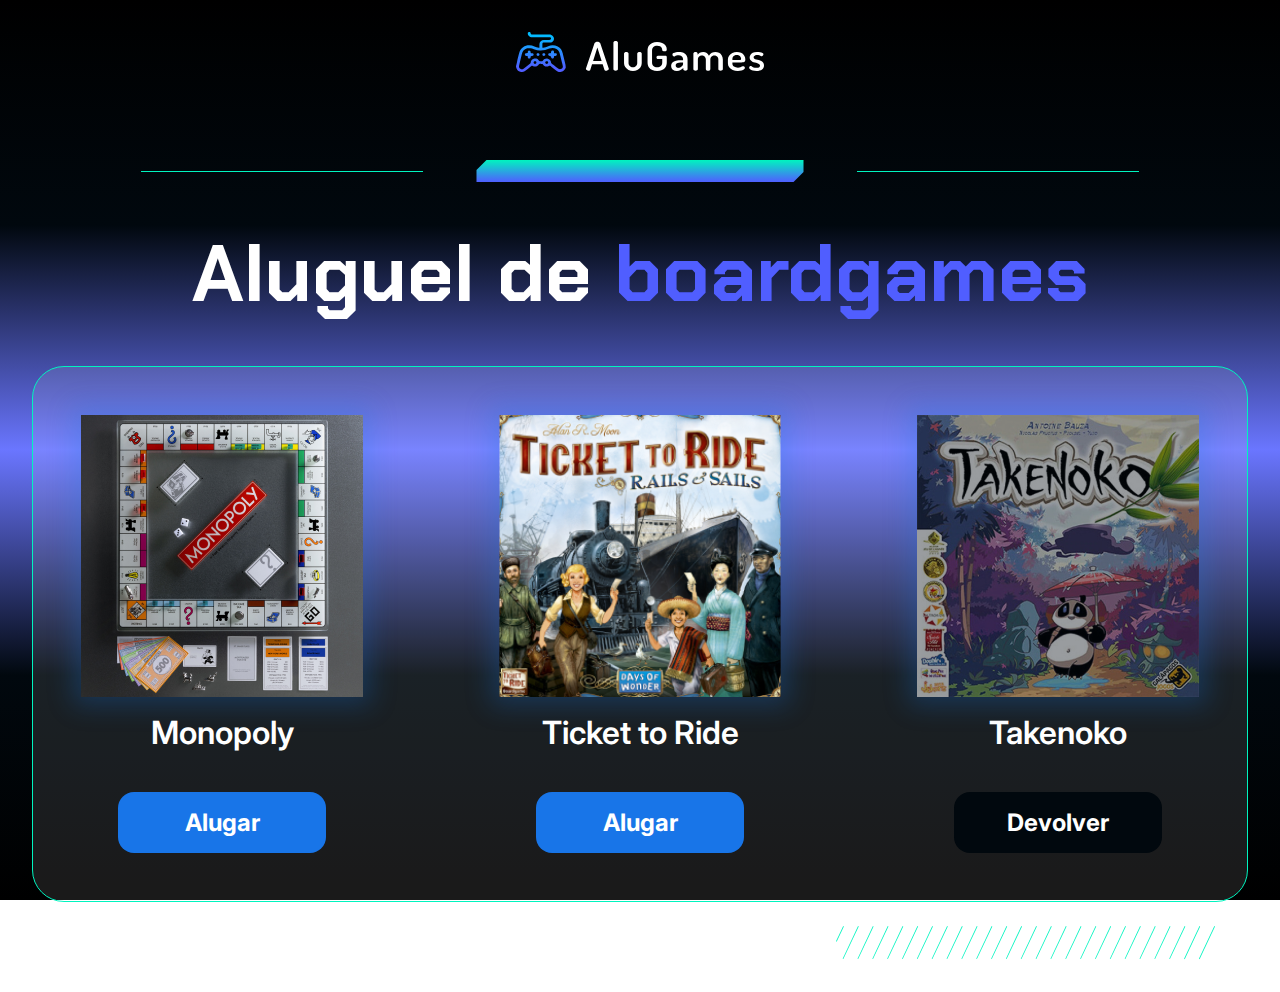
<file: alugames/index.html>
<!DOCTYPE html>
<html lang="en">

<head>
    <meta charset="UTF-8">
    <meta name="viewport" content="width=device-width, initial-scale=1.0">
    <title>AluGames</title>
    <link rel="stylesheet" href="css/main.css">
</head>

<body class="body">
    <main class="container main">
        <img src="img/logo.svg" alt="Logo AluGames">
        <section class="divisor">
            <div class="divisor__line"></div>
            <img src="img/fade_bar.svg" alt="Visual bar" class="divisor__bar">
            <div class="divisor__line"></div>
        </section>
        <h1 class="page-title">Aluguel de <span class="page-title__emphasis">boardgames</span></h1>
        <section class="dashboard">
            <ul class="dashboard__items">
                <li class="dashboard__items__item" id="game-1">
                    <div class="dashboard__item__img">
                        <img src="img/monopoly.png" alt="Capa jogo Monopoly">
                    </div>
                    <p class="dashboard__item__name">Monopoly</p>
                    <a onclick="alterarStatus(1)" href="#" class="dashboard__item__button">Alugar</a>
                </li>
                <li class="dashboard__items__item" id="game-2">
                    <div class="dashboard__item__img">
                        <img src="img/ticket_to_ride.png" alt="Capa jogo Ticket to Ride">
                    </div>
                    <p class="dashboard__item__name">Ticket to Ride</p>
                    <a onclick="alterarStatus(2)" href="#" class="dashboard__item__button">Alugar</a>
                </li>
                <li class="dashboard__items__item" id="game-3">
                    <div class="dashboard__item__img dashboard__item__img--rented">
                        <img src="img/takenoko.png" alt="Capa jogo Takenoko">
                    </div>
                    <p class="dashboard__item__name">Takenoko</p>
                    <a onclick="alterarStatus(3)" href="#" class="dashboard__item__button dashboard__item__button--return">Devolver</a>
                </li>
            </ul>
        </section>
        <img src="img/hachuras.svg" alt="Visual hachuras" class="hachuras">
    </main>

    <script src="js/app.js"></script>
</body>

</html>
</file>
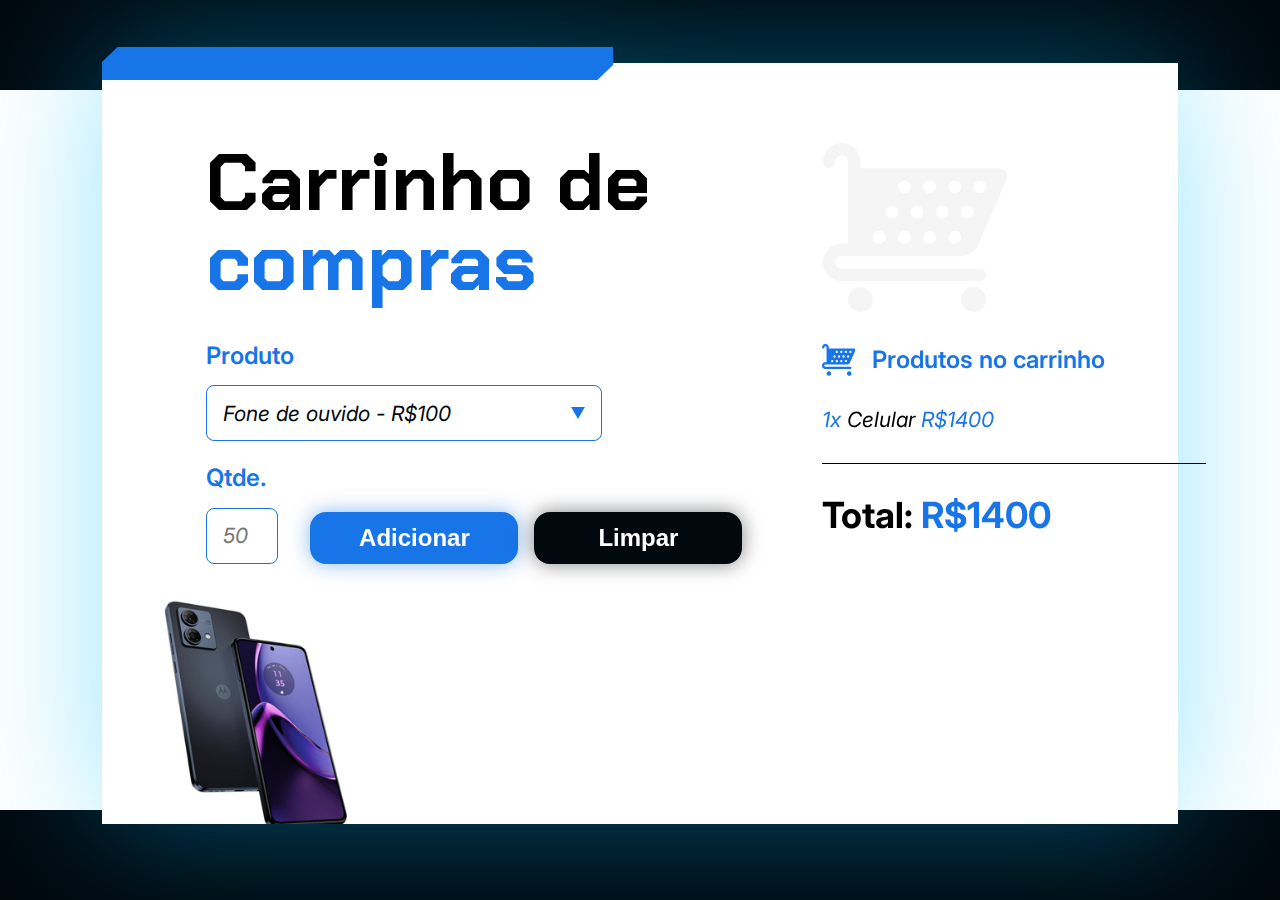
<file: carrinho-compras/index.html>
<!DOCTYPE html>
<html lang="en">

<head>
  <meta charset="UTF-8">
  <meta name="viewport" content="width=device-width, initial-scale=1.0">

  <link rel="preconnect" href="https://fonts.googleapis.com">
  <link rel="preconnect" href="https://fonts.gstatic.com" crossorigin>
  <link href="https://fonts.googleapis.com/css2?family=Chakra+Petch:wght@700&family=Inter:wght@400;600;700&display=swap"
    rel="stylesheet">
  <link rel="stylesheet" href="style.css">

  <title>Carrinho de compras</title>
</head>

<body>
  <main class="conteudo-principal">
    <div class="grafismo-azul"></div>
    <section class="adicionar-produto">
      <h1 class="titulo">
        Carrinho de <span class="texto-azul">compras</span>
      </h1>

      <form class="formulario">
        <label class="campo-grupo">
          <span class="texto-medio-azul">Produto</span>
          <select class="produto-input" name="produto" id="produto">
            <option value="Fone de ouvido - R$100">Fone de ouvido - R$100</option>
            <option value="Celular - R$1400">Celular - R$1400</option>
            <option value="Oculus VR - R$5000">Oculus VR - R$5000</option>
          </select>
          </div>
        </label>

        <section class="parte-inferior">
          <label class="campo-grupo">
            <span class="texto-medio-azul">Qtde.</span>
            <input class="quantidade-input" id="quantidade" type="number" placeholder="50">
          </label>

          <section class="botoes-wrapper">
            <button onclick="adicionar()" type="button" class="botao-form botao-adicionar">Adicionar</button>
            <button onclick="limpar()" type="button" class="botao-form botao-limpar">Limpar</button>
          </section>
        </section>
      </form>
    </section>
    <section class="carrinho">
      <img src="./assets/carrinho-cinza.svg" alt="Imagem de um carrinho de compras cinza">

      <div class="titulo-wrapper">
        <img src="./assets/icone-carrinho.svg" alt="ícone de carrinho">

        <h2 class="carrinho__titulo">Produtos no carrinho</h2>
      </div>

      <section class="carrinho__produtos" id="lista-produtos">
        <section class="carrinho__produtos__produto">
          <span class="texto-azul">1x</span> Celular <span class="texto-azul">R$1400</span>
        </section>
      </section>

      <div class="divisoria"></div>

      <p class="carrinho__total">
        Total: <span class="texto-azul" id="valor-total">R$1400</span>
      </p>
    </section>
  </main>

  <script src="js/app.js"></script>
</body>

</html>
</file>
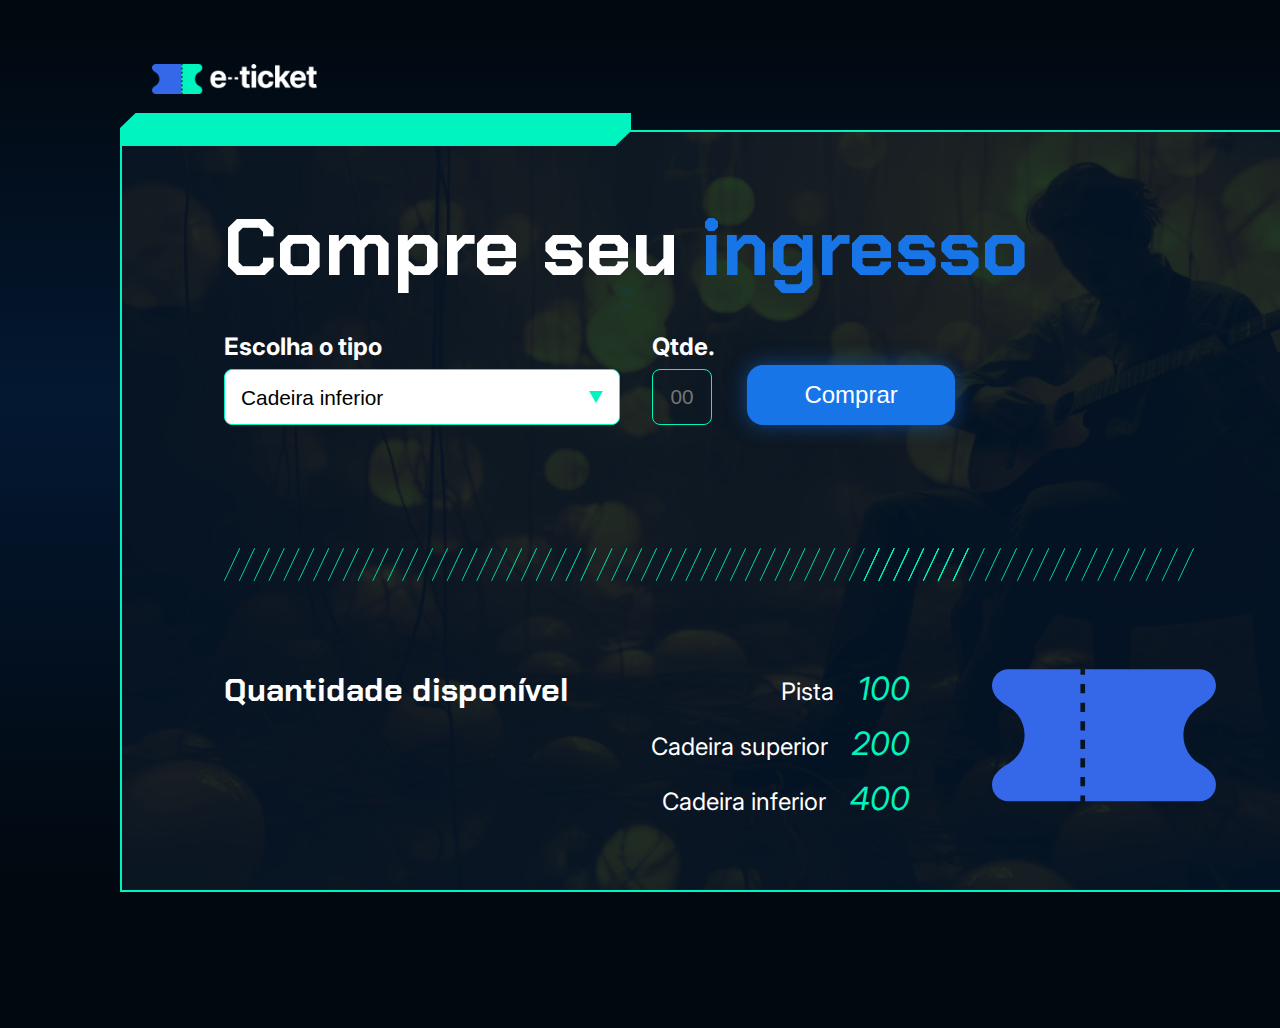
<file: ingresso/index.html>
<!DOCTYPE html>
<html lang="pt-BR">

<head>
    <meta charset="UTF-8">
    <meta name="viewport" content="width=device-width, initial-scale=1.0">
    <link rel="preconnect" href="https://fonts.googleapis.com">
    <link rel="preconnect" href="https://fonts.gstatic.com" crossorigin>
    <link href="https://fonts.googleapis.com/css2?family=Chakra+Petch:wght@700&family=Inter:wght@400;700&display=swap" rel="stylesheet">
    <link rel="stylesheet" href="./styles/_reset.css">
    <link rel="stylesheet" href="./styles/style.css">
    <title>e-Ticket</title>
</head>

<body>
    <header>
        <img class="logo" src="./assets/PNG/Logo e-tricket.png" alt="Logo">
    </header>
    <main class="container">

        <div class="grafismo"></div>
        <h1>Compre seu <span>ingresso</span></h1>
        <form action="">
            <label class="input-group">
                Escolha o tipo
                <select name="tipo-ingresso" id="tipo-ingresso">
                    <option value="inferior">Cadeira inferior</option>
                    <option value="superior">Cadeira superior</option>
                    <option value="pista">Pista</option>
                </select>
            </label>
            <label class="input-group">Qtde.
                <input type="number" id="qtd" placeholder="00" min="1" max="10">
            </label>
            <button onclick="comprar()" type="button">Comprar</button>
        </form>
        <img class="hachuras" src="./assets/SVG/Hachuras.svg" alt="">
        <section>
            <h2>Quantidade disponível</h2>

            <ul class="lista">
                <li>Pista<span id="qtd-pista">100</span></li>
                <li>Cadeira superior<span id="qtd-superior">200</span></li>
                <li>Cadeira inferior<span id="qtd-inferior">400</span></li>
                
            </ul>
            <img src="./assets/Ingresso.svg" alt="">
        </section>
    </main>

    <script src="js/app.js"></script>
</body>

</html>
</file>
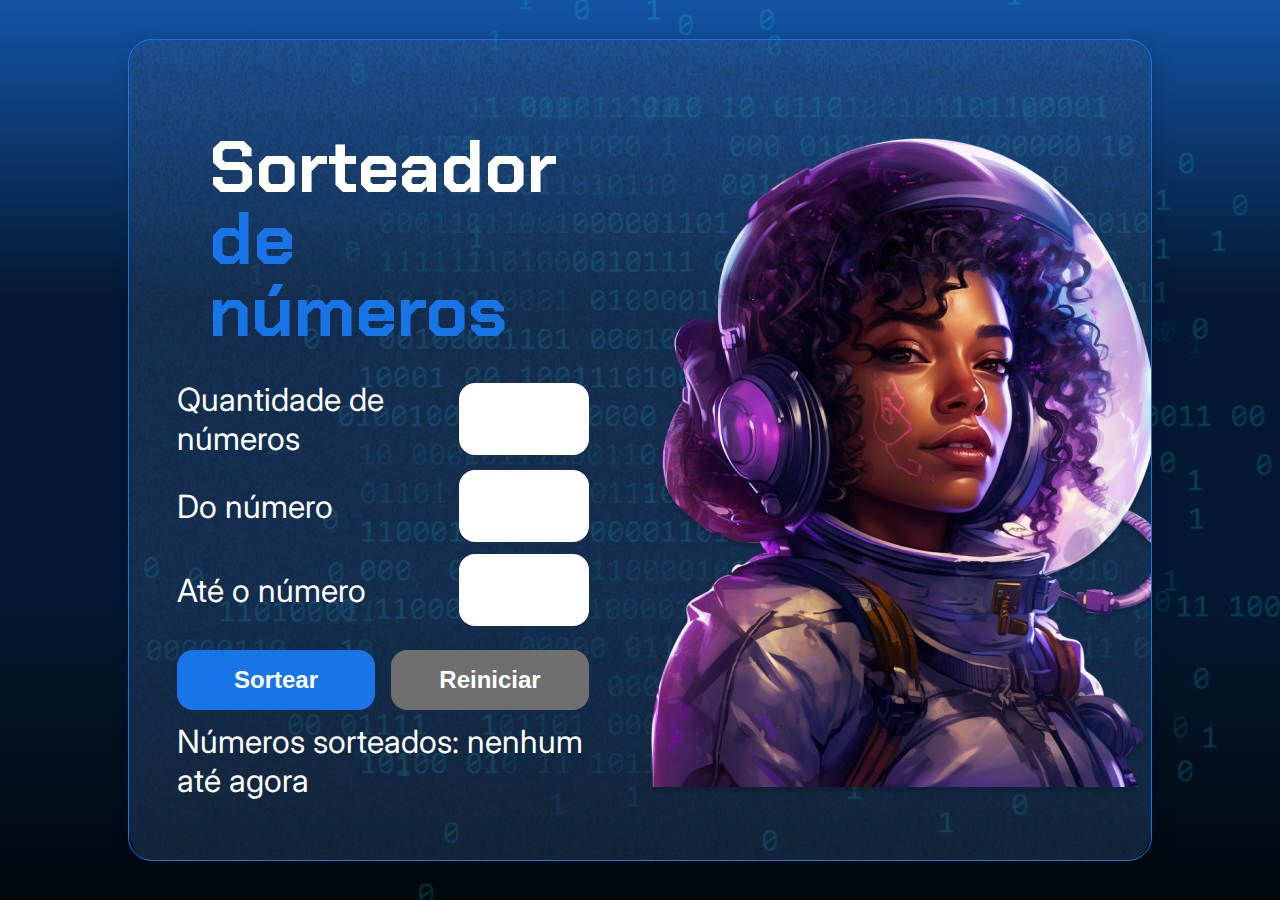
<file: sorteador-numeros/index.html>
<!DOCTYPE html>
<html lang="pt-br">

<head>
    <meta charset="UTF-8">
    <meta name="viewport" content="width=device-width, initial-scale=1.0">
    <link rel="preconnect" href="https://fonts.googleapis.com">
    <link rel="preconnect" href="https://fonts.gstatic.com" crossorigin>
    <link href="https://fonts.googleapis.com/css2?family=Chakra+Petch:wght@700&family=Inter:wght@400;700&display=swap" rel="stylesheet">
    <link rel="stylesheet" href="style.css">
    <title>Sorteador de números</title>
</head>

<body>
    <div class="container">
        <div class="container__conteudo">
            <div class="container__informacoes">
                <div class="container__texto">
                    <h1>Sorteador<span class="container__texto-azul"> de números</span></h1>

                    <div class="container__campo">
                        <label class="texto__paragrafo">Quantidade de números</label>
                        <input class="container__input" id="quantidade" type="number" min="1">
                    </div>
                    
                    <div class="container__campo">
                        <label class="texto__paragrafo">Do número</label>
                        <input class="container__input" id="de" type="number" min="1">
                    </div>
                    
                    <div class="container__campo">
                        <label class="texto__paragrafo">Até o número</label>
                        <input class="container__input" id="ate" type="number" min="1">
                    </div>
                </div>
                
                <div class="chute container__botoes">
                    <button onclick="sortear()" id="btn-sortear" class="container__botao">Sortear</button>
                    <button onclick="reiniciar()" id="btn-reiniciar" class="container__botao-desabilitado" >Reiniciar</button>
                </div>

                <div class="container__texto" id="resultado">
                    <label class="texto__paragrafo">Números sorteados:  nenhum até agora</label>
                </div>
            </div>

            <img src="./img/ia.png" alt="Uma pessoa com capacete de astronauta" class="container__imagem-pessoa" />
        </div>
    </div>

    <script src="app.js" defer></script>
</body>

</html>
</file>
<file: carrinho-compras/style.css>
* {
  margin: 0;
  padding: 0;
  box-sizing: border-box;
}

body {
  min-height: 100vh;
  height: auto;
  background: linear-gradient(to bottom,
      #01080E 10%,
      #FFF 10%,
      #FFF 90%,
      #01080E 90%);
  padding: 7vh 8vw 5vh;
  font-family: 'Inter', sans-serif;
  font-size: 16px;
}

button {
  background: inherit;
  color: inherit;
  border: 0;
}

select {
  appearance: none;
}

input[type="number"]::-webkit-outer-spin-button,
input[type="number"]::-webkit-inner-spin-button {
    -webkit-appearance: none;
    margin: 0;
}

input[type="number"] {
    appearance: textfield;
}

.texto-medio-azul {
  color: var(--Light-Blue, #1875E8);
  font-size: 1.5rem;
  font-style: normal;
  font-weight: 600;
  line-height: 110%; /* 1.65rem */
}

.conteudo-principal {
  filter: drop-shadow(0px 0px 70px rgba(2, 189, 255, 0.40));
  min-height: 100%;
  padding: 5rem 6.5rem;
  
  display: grid;
  grid-template-columns: 1.375fr 1fr;
  column-gap: 5rem;

  background: white url('./assets/celular.png') no-repeat bottom left;
  background-size: auto 40%;

  position: relative;
  background-position: left bottom -40px;
}

.grafismo-azul {
  position: absolute;
  width: 31.9375rem;
  height: 2.0625rem;
  background-image: url('./assets/grafismo-azul.svg');
  top: -1rem;
}

.titulo {
  font-family: 'Chakra Petch', sans-serif;
  font-size: 5rem;
  font-style: normal;
  font-weight: 700;
  line-height: 100%;
  margin-bottom: 2.5rem;
}

.texto-azul {
  color: #1875E8;
}

.formulario {
  display: flex;
  flex-direction: column;
  align-items: flex-start;
  gap: 1.5rem;
}

.formulario .campo-grupo {
  display: flex;
  flex-direction: column;
  align-items: flex-start;
  gap: 1rem;
}

.produto-input {
  width: 24.75rem;
  height: 3.5rem;
  padding: 1rem;
  border-radius: 0.5rem;
  border: 1px solid var(--Light-Blue, #1875E8);

  color: var(--Void, #01080E);
  font-family: Inter;
  font-size: 1.3125rem;
  font-style: italic;
  font-weight: 400;
  line-height: 110%;
  
  background: url('./assets/arrow-down.svg') no-repeat right 1rem top 50%;
}

.dropdown {
  width: 3.375rem;
  height: 3.5rem;
  padding: 1rem;
  justify-content: center;
  align-items: center;
  gap: 0.625rem;
  border-radius: 0rem 0.5rem 0.5rem 0rem;
  border: 1px solid var(--Light-Blue, #1875E8);
  cursor: pointer;
}

.formulario > .parte-inferior {
  display: flex;
  align-items: flex-end;
  gap: 2rem;
}

.quantidade-input {
  display: flex;
  height: 3.5rem;
  padding: 1rem;
  width: 4.5rem;
  border-radius: 0.5rem;
  border: 1px solid var(--Light-Blue, #1875E8);

  color: var(--Void, #01080E);
  font-family: Inter;
  font-size: 1.3125rem;
  font-style: italic;
  font-weight: 400;
  line-height: 110%;
}

.botoes-wrapper {
  display: flex;
  align-items: flex-end;
  gap: 1rem;
}

.botao-form {
  display: flex;
  flex-direction: column;
  justify-content: center;
  align-items: center;
  width: 13rem;
  height: 3.25rem;
  padding: 1rem 1.5rem;
  gap: 0.625rem;
  border-radius: 1rem;
  cursor: pointer;
}

.botao-adicionar {
  background: var(--Light-Blue, #1875E8);
  box-shadow: 0px 0px 20px 0px rgba(24, 117, 232, 0.50);

  color: var(--Branco, #FFF);
  font-size: 1.5rem;
  font-weight: 700;
  line-height: normal;
}

.botao-limpar {
  border-radius: 1rem;
  background: var(--Void, #01080E);
  box-shadow: 0px 0px 20px 0px rgba(1, 8, 14, 0.50);

  color: var(--Branco, #FFF);
  font-size: 1.5rem;
  font-weight: 700;
  line-height: normal;
}

.carrinho {
  display: flex;
  width: 24rem;
  flex-direction: column;
  align-items: flex-start;
  gap: 2rem;
}

.titulo-wrapper {
  display: flex;
  align-items: center;
  gap: 1rem;
}

.carrinho__titulo {
  color: var(--Light-Blue, #1875E8);
  font-family: Inter;
  font-size: 1.5rem;
  font-style: normal;
  font-weight: 600;
  line-height: 110%; /* 1.65rem */
}

.carrinho__produtos {
  display: flex;
  flex-direction: column;
  align-items: flex-start;
  gap: 1rem;
}

.carrinho__produtos__produto {
  font-size: 1.3125rem;
  font-style: italic;
  font-weight: 400;
  line-height: 110%; /* 1.44375rem */
}

.divisoria {
  width: 24rem;
  height: 0.0625rem;
  background: #000;
}

.carrinho__total {
  font-size: 2.25rem;
  font-weight: 700;
  line-height: 110%; /* 2.475rem */
}

.adicionar-produto {
  padding-bottom: 180px;
}
</file>
<file: ingresso/styles/style.css>
body {
    width: 1440px;
    height: 100vh;
    background: linear-gradient(180deg, rgba(1, 8, 14, 1) 1%, rgba(4, 24, 50, 1) 39%, rgba(1, 8, 14, 1) 88%);
    margin: 5% auto;
    color: #fff;
}

header {
    width: 1200px;
    margin: 2rem auto;
}

header .logo {
    width: 196.8px;
    padding-left: 2rem;
}

main.container {
    width: 1200px;
    height: auto;
    border: 2px solid #00F4BF;
    margin: 0 auto;
    padding: 4.5rem 6.38rem;
    background-image: url('../assets/PNG/Imagem\ com\ borda.png');
    background-size: cover;
    position: relative;
}

main.container .grafismo {
    background: url('../assets/SVG/Grafismo\ verde.svg');
    width: 31.9375rem;
    height: 2.0625rem;
    position: absolute;
    top: -19px;
    left: -2px;
}

main.container h1 {
    font-family: 'Chakra Petch', sans-serif;
    font-size: 5rem;
    line-height: 110%;
}

main.container h1 span {
    color: #1875E8;
}

form {
    display: flex;
    align-items: flex-end;
    gap: 2rem;
    margin: 2.5rem 0;
}

form .input-group {
    display: flex;
    flex-direction: column;
    align-items: flex-start;
    gap: .5rem;

    font-family: 'Inter', sans-serif;
    font-weight: 700;
    font-size: 1.5rem;
}

form .input-group select,
form .input-group input {
    background: none;
    color: white;
    border: 1px solid #00F4BF;
    border-radius: .5rem;
    height: 3.5rem;
    padding: .5rem 1rem;
    font-size: 1.3rem;
}

form .input-group select {
    width: 24.75rem;
    appearance: none;
    background: url('../assets/PNG/Arrow\ down.png') no-repeat right 1rem top 50%;
    color: black;
    background-color: white;
}

form .input-group input {
    width: 60px;
}

form .input-group input::placeholder {
    text-align: center;
}

form button {
    color: white;
    font-size: 1.5rem;
    border: none;
    background-color: #1875E8;
    padding: 1rem 1.5rem;
    border-radius: 1rem;
    width: 13rem;
    box-shadow: 0px 0px 20px 0px rgba(24, 117, 232, 0.50);
    cursor: pointer;
}

.hachuras {
    margin: 5.19rem 0;
}

.container section {
    display: flex;
    justify-content: space-between;
    align-items: flex-start;
    align-self: stretch;
}

.container section h2 {
    font-size: 2rem;
}

.container section ul {
    display: flex;
    flex-direction: column;
    align-items: flex-end;
    gap: 1rem;

    font-size: 1.5rem;
    font-family: 'Inter', sans-serif;
    font-weight: 400;
}

.container section ul li span {
    color: #00F4BF;
    font-style: italic;
    font-size: 2rem;
    padding-left: 1.5rem;
}
</file>
<file: sorteador-numeros/style.css>
* {
    box-sizing: border-box;
    margin: 0;
    padding: 0;
    color: white;
}

body {
    background: linear-gradient(#1354A5 0%, #041832 33.33%, #041832 66.67%, #01080E 100%);
    height: 100vh;
    display: flex;
    align-items: center;
    justify-content: center;
}

body::before {
    background-image: url("img/code.png");
    background-repeat: no-repeat;
    background-position: right;
    content: "";
    display: block;
    position: absolute;
    width: 100%;
    height: 100%;
    opacity: 0.4;
}

.container {
    width: 80%;
    min-height: 50vh;
    display: flex;
    align-items: center;
    justify-content: space-between;
    border-radius: 24px;
    border: 1px solid #1875E8;
    box-shadow: 4px 4px 20px 0px rgba(1, 8, 14, 0.15);
    background-image: url("img/Ruido.png");
    background-size: 100% 100%;
    position: relative;
    overflow: hidden;
}

.container__conteudo {
    display: flex;
    align-items: center;
    position: relative;
    width: 100%;
}

.container__informacoes {
    flex: 1;
    padding: 3rem;
}

.container__texto {
    margin: 12px 0;
    display: flex;
    flex-direction: column;
}

.container__texto-azul {
    color: #1875E8;
    display: block;

}

.container__campo {
    display: flex;
    align-items: center;
    justify-content: space-between;
    margin-bottom: 12px;
}

.container__input {
    width: 130px;
    height: 72px;
    border-radius: 16px;
    background-color: #FFF;
    border: none;
    color: #1875E8;
    padding: 2rem;
    font-size: 24px;
    font-weight: 700;
    font-family: 'Inter', sans-serif;
}

.container__botoes {
    display: flex;
    flex-direction: row;
    gap: 1em;
}

.container__botao {
    border-radius: 16px;
    background: #1875E8;
    padding: 16px 24px;
    font-size: 24px;
    width: 100%;
    font-weight: 700;
    border: none;
    cursor: pointer;
}

.container__botao-desabilitado {
    border-radius: 16px;
    background: #6f6f70;
    padding: 16px 24px;
    font-size: 24px;
    width: 100%;
    font-weight: 700;
    border: none;
    cursor: not-allowed;
}

h1 {
    font-family: 'Chakra Petch', sans-serif;
    font-size: 72px;
    font-style: normal;
    font-weight: 700;
    line-height: 100%;
    padding: 2rem;
}

.texto__paragrafo {
    color: #FFF;
    font-family: 'Inter';
    font-size: 32px;
    font-style: normal;
    font-weight: 400;
    line-height: normal;
}

.container__imagem-pessoa {
    max-width: 100%;
    height: auto;
    margin-top: 2rem;
}

button:disabled {
    background-color: gray;
}

@media screen and (max-width: 1250px) {
    .container__imagem-pessoa {
        display: none;
    }

    h1 {
        font-size: 50px;
    }
}
</file>
<file: alugames/css/main.css>
@import url(_reset.css);
@import url('https://fonts.googleapis.com/css2?family=Chakra+Petch:wght@700&family=Inter:wght@600;700&display=swap');

.body {
    color: #FFFFFF;

    min-height: 100vh;

    background: rgb(0, 0, 0);
    background: linear-gradient(to bottom, rgba(0, 0, 0, 1) 0%, rgba(1, 8, 14, 1) 25%, rgba(80, 94, 255, 0.85) 50%, rgba(1, 8, 14, 1) 75%, rgba(0, 0, 0, 1) 100%);
    background-repeat: no-repeat;
    background-attachment: fixed;

    display: flex;
    flex-direction: column;
    justify-content: center;

    padding: 2rem;
}

@media screen and (min-width: 1440px) {
    .body {
        padding: 2rem calc((100vw - 1086px)/2);
    }
}

.main {
    display: flex;
    flex-direction: column;
    align-items: center;
}

.divisor {
    display: flex;
    gap: 53px;
    align-items: center;

    margin: 88px 0px 40px;
}

.divisor__line {
    height: 1px;
    width: 282px;
    background-color: #00F4BF;
}

.page-title {
    font-family: 'Chakra Petch', sans-serif;
    font-weight: 700;
    font-size: 5rem;

    margin-bottom: 2.5rem;
}

.page-title__emphasis {
    color: #505EFF;
}

.dashboard {
    background-color: rgba(255, 255, 255, 0.1);

    border-radius: 2rem;
    border-width: 1px;
    border-style: solid;
    border-color: #00F4BF;

    padding: 3rem;
    width: 100%;
}

.dashboard__items {
    display: flex;
    justify-content: space-between;
}

.dashboard__items__item {
    display: flex;
    flex-direction: column;
    align-items: center;
    justify-content: flex-start;

    font-family: 'Inter', sans-serif;
}

.dashboard__item__img {
    box-shadow: 0px 0px 24px 8px rgba(24, 118, 232, 0.25);

    margin-bottom: 1rem;
}

.dashboard__item__img--rented {
    position: relative;
}

.dashboard__item__img--rented::after {
    content: "";
    display: block;
    width: 100%;
    height: 100%;

    position: absolute;
    top: 0;
    
    background-color: rgba(1, 8, 14, 0.4);
}

.dashboard__item__name {
    font-weight: 600;
    font-size: 2rem;

    margin-bottom: 2.5rem;
}

.dashboard__item__button {
    display: flex;
    justify-content: center;

    font-weight: 700;
    font-size: 1.5rem;

    padding: 1rem 1.5rem;
    min-width: 13rem;

    border-radius: 1rem;

    background-color: #1875E8;
}

.dashboard__item__button--return {
    background-color: #01080E;
}

.hachuras {
    margin-top: 1.5rem;
    margin-right: 33px;
    align-self: flex-end;
}
</file>
